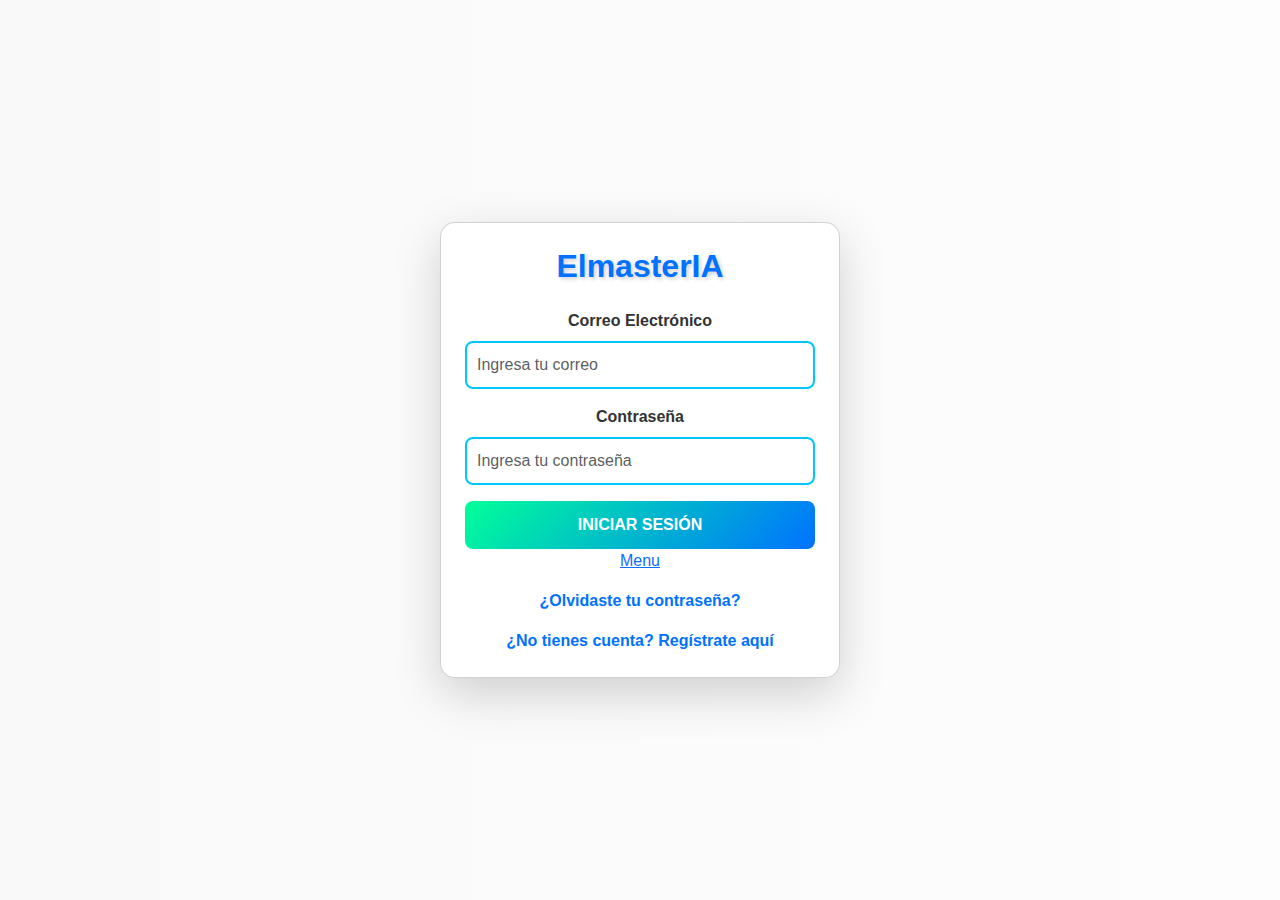
<file: index.html>
<!DOCTYPE html>
<html lang="es">
<head>
    <meta charset="UTF-8">
    <meta name="viewport" content="width=device-width, initial-scale=1.0">
    <title>Login - ElmasterIA</title>
    <link rel="stylesheet" href="https://cdn.jsdelivr.net/npm/bootstrap@5.3.0/dist/css/bootstrap.min.css">
    <link rel="stylesheet" href="/public/css/login.css">
</head>
<body>
    <div class="container d-flex align-items-center justify-content-center min-vh-100">
        <div class="card p-4 shadow-lg login-card">
            <h2 class="text-center mb-4">ElmasterIA</h2>
            <form>
                <div class="mb-3">
                    <label for="email" class="form-label">Correo Electrónico</label>
                    <input type="email" class="form-control" id="email" placeholder="Ingresa tu correo" required>
                </div>
                <div class="mb-3">
                    <label for="password" class="form-label">Contraseña</label>
                    <input type="password" class="form-control" id="password" placeholder="Ingresa tu contraseña" required>
                </div>
                <button type="submit" class="btn btn-primary w-100" herf="/views/menu.html">Iniciar Sesión</button>
                <a href="/views/menu.html">Menu</a>
            </form>
            <div class="text-center mt-3">
                <a class="link" href="#">¿Olvidaste tu contraseña?</a>
            </div>
            <div class="text-center mt-3">
                <span  class="link">¿No tienes cuenta? </span><a href="/views/registro.html">Regístrate aquí</a>
            </div>
        </div>
    </div>
    <script src="https://cdn.jsdelivr.net/npm/bootstrap@5.3.0/dist/js/bootstrap.bundle.min.js"></script>
</body>
</html>
</file>
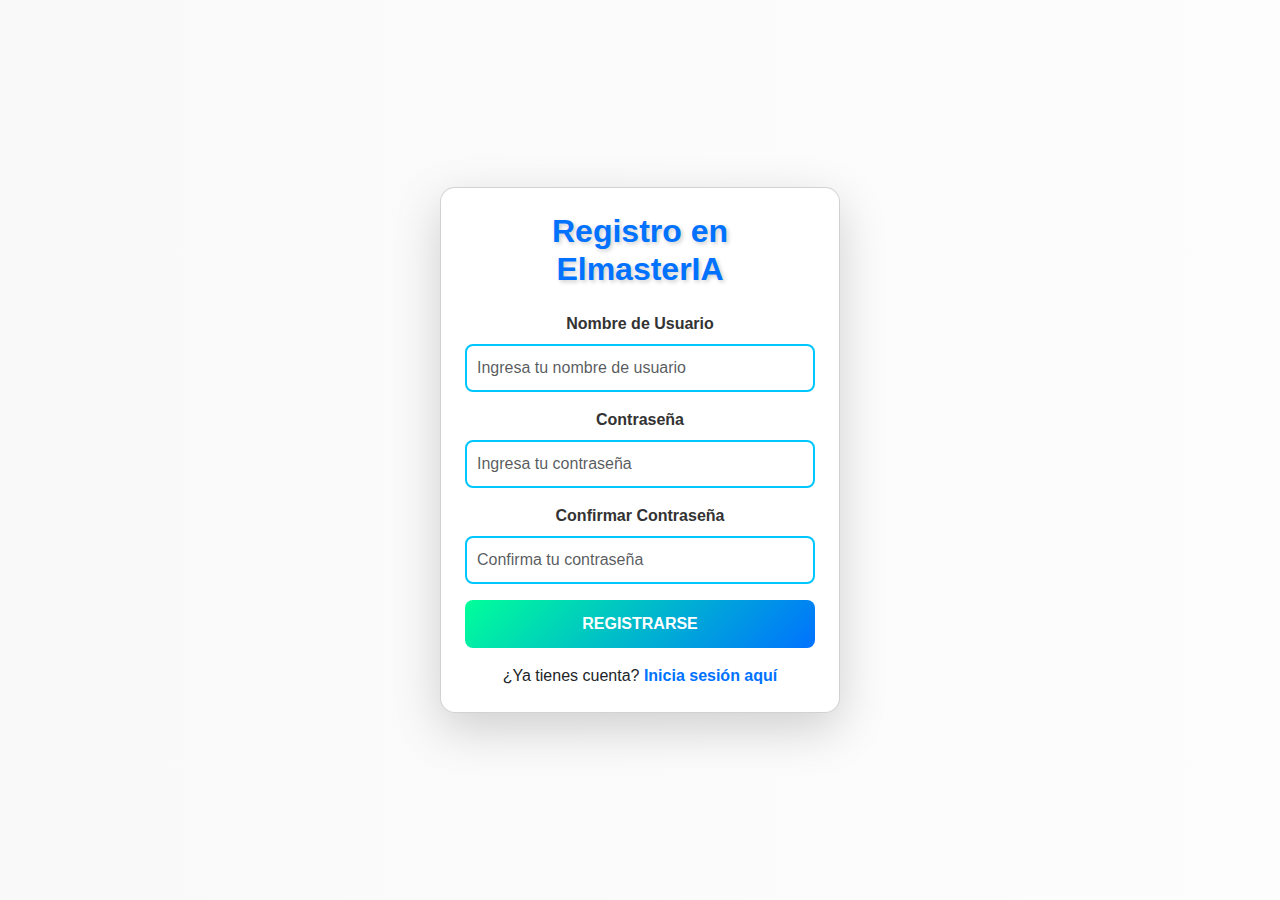
<file: views/registro.html>
<!DOCTYPE html>
<html lang="es">
<head>
    <meta charset="UTF-8">
    <meta name="viewport" content="width=device-width, initial-scale=1.0">
    <title>Registro - ElmasterIA</title>
    <link rel="stylesheet" href="https://cdn.jsdelivr.net/npm/bootstrap@5.3.0/dist/css/bootstrap.min.css">
    <link rel="stylesheet" href="/public/css/login.css">
</head>
<body>
    <div class="container d-flex align-items-center justify-content-center min-vh-100">
        <div class="card p-4 shadow-lg login-card">
            <h2 class="text-center mb-4">Registro en ElmasterIA</h2>
            <form>
                <div class="mb-3">
                    <label for="username" class="form-label">Nombre de Usuario</label>
                    <input type="text" class="form-control" id="username" placeholder="Ingresa tu nombre de usuario" required>
                </div>
                <div class="mb-3">
                    <label for="password" class="form-label">Contraseña</label>
                    <input type="password" class="form-control" id="password" placeholder="Ingresa tu contraseña" required>
                </div>
                <div class="mb-3">
                    <label for="confirm-password" class="form-label">Confirmar Contraseña</label>
                    <input type="password" class="form-control" id="confirm-password" placeholder="Confirma tu contraseña" required>
                </div>
                <button type="submit" class="btn btn-primary w-100">Registrarse</button>
            </form>
            <div class="text-center mt-3">
                <span>¿Ya tienes cuenta? </span><a href="/index.html">Inicia sesión aquí</a>
            </div>
        </div>
    </div>
    <script src="https://cdn.jsdelivr.net/npm/bootstrap@5.3.0/dist/js/bootstrap.bundle.min.js"></script>
</body>
</html>
</file>
<file: public/css/login.css>
body {
    background: linear-gradient(to right, #f9f9f9, #fdfdfd);
    font-family: 'Arial', sans-serif;
}

.login-card {
    width: 100%;
    max-width: 400px;
    border-radius: 15px;
    background: white;
    padding: 20px;
    box-shadow: 0px 4px 10px rgba(0, 0, 0, 0.2);
    text-align: center;
    transition: transform 0.3s ease;
}

.login-card:hover {
    transform: scale(1.05);
}

h2 {
    color: #0072ff;
    font-weight: bold;
    text-shadow: 2px 2px 4px rgba(0, 0, 0, 0.2);
}

.form-label {
    font-weight: bold;
    color: #333;
}

.form-control {
    border-radius: 8px;
    border: 2px solid #00c6ff;
    padding: 10px;
}

.btn-primary {
    background: linear-gradient(135deg, #00ff99, #0072ff);
    border: none;
    padding: 12px;
    font-weight: bold;
    text-transform: uppercase;
    border-radius: 8px;
    transition: background 0.3s ease;
}

.btn-primary:hover {
    background: linear-gradient(135deg, #00c6ff, #0044ff);
}

.text-center a, .link {
    color: #0072ff;
    font-weight: bold;
    text-decoration: none;
    transition: color 0.3s ease;
}

.text-center a:hover, .link:hover {
    color: #00ff99;
    text-decoration: underline;
}
</file>
